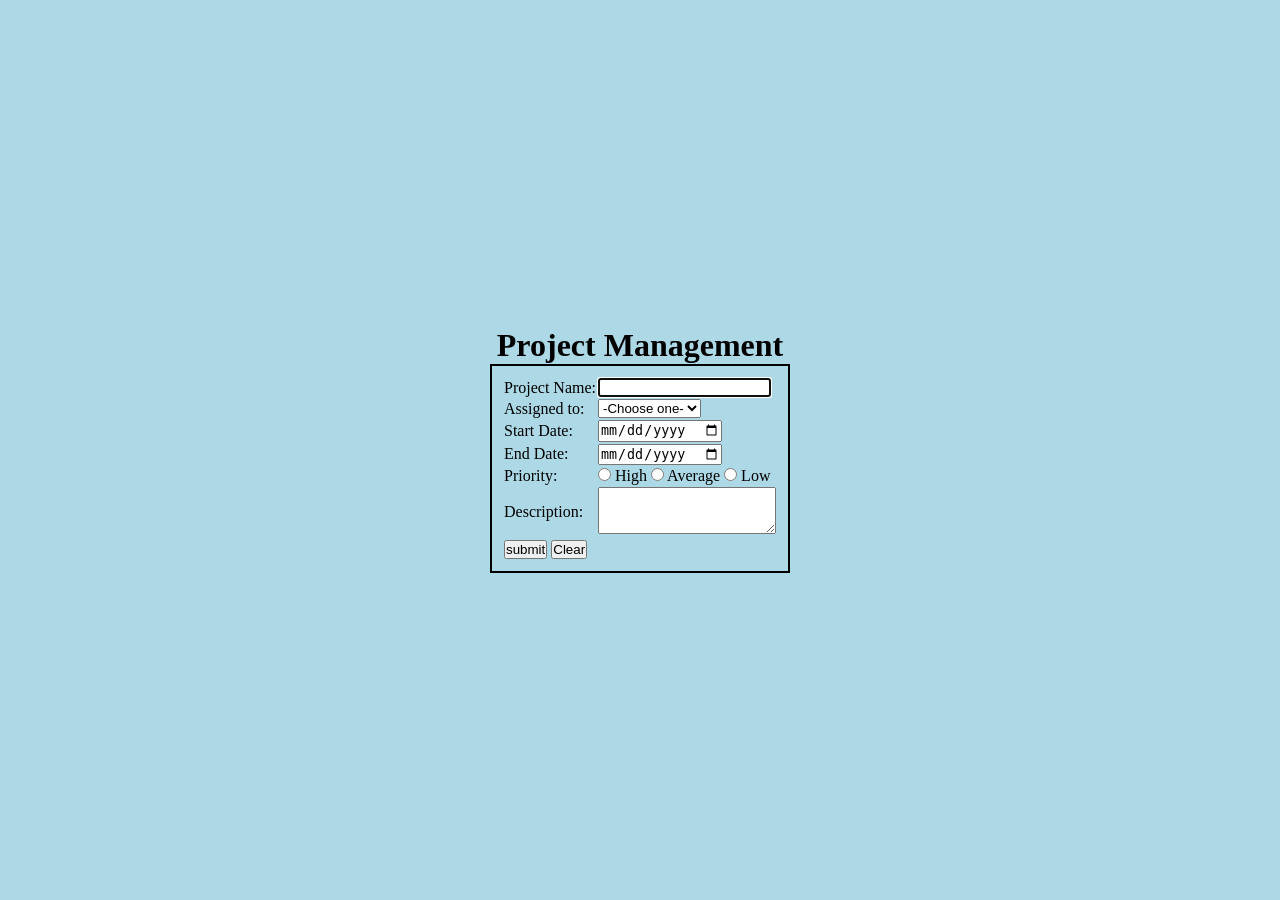
<file: Form/index.html>
<!DOCTYPE html>
<html lang="en">
<head>
    <meta charset="UTF-8">
    <meta name="viewport" content="width=device-width, initial-scale=1.0">
    <title>Document</title>
    <link rel="stylesheet" href="style.css">
</head>
<body>
    <div class="container">
        <h1>Project Management</h1>
        <form action="post">
            <table>
                <tr>
                    <td>
                        <label for="project-name">Project Name: </label>
                    </td>
                    <td>
                        <input type="text" name="ProjName" id="project-name" autofocus>
                    </td>
                </tr>
                <tr>
                    <td>
                        <label for="assignement">
                           Assigned to: 
                        </label>
                    </td>
                    <td>
                        <select name="Assignement" id="assignement">
                            <option value="choose">-Choose one-</option>
                            <option value="alpha">Mr Alpha</option>
                            <option value="beta">Mr Beta</option>
                            <option value="gama">MR Gama</option>
                        </select>
                    </td>
                </tr>
                <tr>
                    <td>
                        <label for="startDate">Start Date: </label>
                    </td>
                    <td>
                        <input type="date" name="StartDate" id="startDate">
                    </td>
                </tr>
                <tr>
                    <td>
                        <label for="endDate">End Date: </label>
                    </td>
                    <td>
                        <input type="date" name="EndDate" id="endDate">
                    </td>
                </tr>
                <tr>
                    <td>
                        <label for="priority">Priority: </label>
                    </td>
                    <td>
                        <div id="priority">
                            <input type="radio" name="Range" id="high">
                            <label for="high">High</label>
                            <input type="radio" name="Range" id="average">
                            <label for="high">Average</label>
                            <input type="radio" name="Range" id="low">
                            <label for="high">Low</label>
                        </div>
                    </td>
                </tr>
                <tr>
                    <td>
                        <label for="description">Description: </label>
                    </td>
                    <td>
                        <textarea name="Description" id="description" cols="20" rows="3"></textarea>
                    </td>
                </tr>
                <tr>
                    <td colspan="2">
                        <input type="button" name="Submit" id="submit" value="submit">
                        <input type="reset" name="Reset" id="clear" value="Clear">
                    </td>
                </tr>
            </table>
        </form>
    </div>
</body>
</html>
</file>
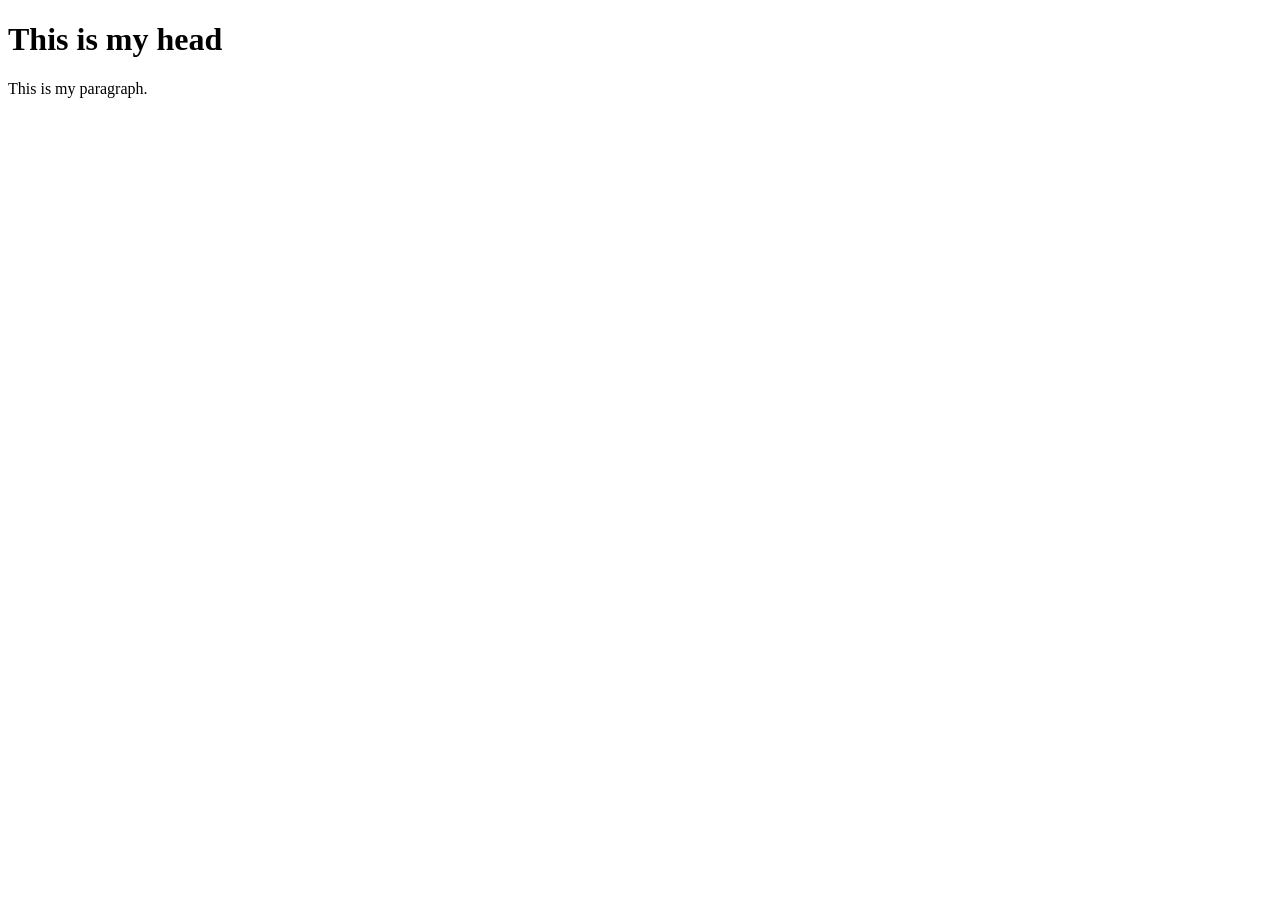
<file: lec12/index.html>
<!DOCTYPE html>
<html lang="en">
<head>
    <meta charset="UTF-8">
    <meta name="viewport" content="width=device-width, initial-scale=1.0">
    <title>Meta, Favicon, Head, etc</title>
    <link rel="shortcut icon" href="logo-img.jpeg" type="image/x-icon">
</head>
<body>
    <h1>This is my head</h1>
    <p>This is my paragraph.</p>
</body>
</html>
</file>
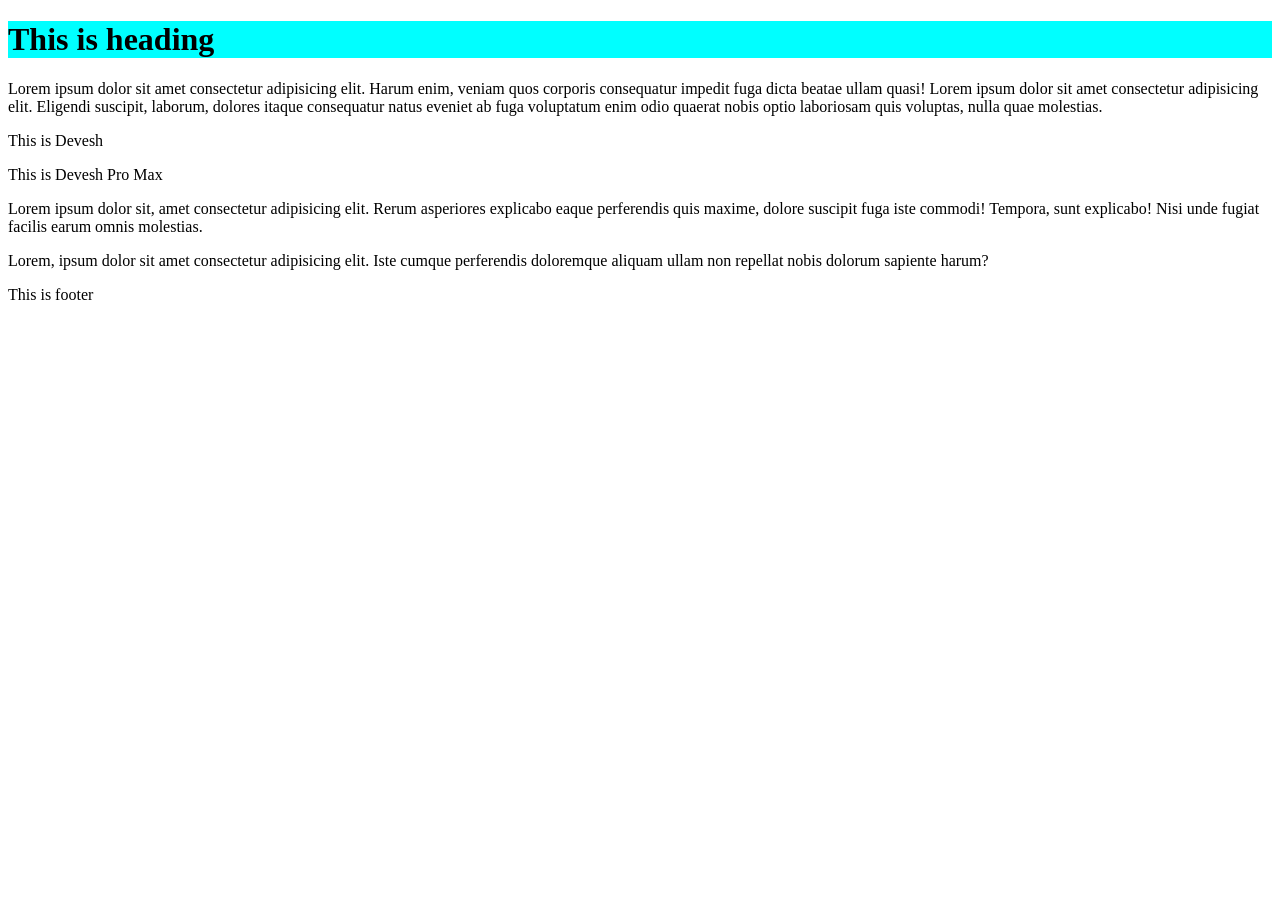
<file: lec13/index.html>
<!DOCTYPE html>
<html lang="en">

<head>
    <meta charset="UTF-8">
    <meta name="viewport" content="width=device-width, initial-scale=1.0">
    <title>Document</title>
    <link rel="stylesheet" href="style.css">
    <style>

    </style>
</head>

<body>
    <h1>This is heading </h1>
    <p>Lorem ipsum dolor sit amet consectetur adipisicing elit. Harum enim, veniam quos corporis consequatur impedit
        fuga dicta beatae ullam quasi! Lorem ipsum dolor sit amet consectetur adipisicing elit. Eligendi suscipit,
        laborum, dolores itaque consequatur natus eveniet ab fuga voluptatum enim odio quaerat nobis optio laboriosam
        quis voluptas, nulla quae molestias.
    </p>

    <p>
        This is Devesh
    </p>

    <p>
        This is Devesh Pro Max
    </p>

    <p>Lorem ipsum dolor sit, amet consectetur adipisicing elit. Rerum asperiores explicabo eaque perferendis quis
        maxime, dolore suscipit fuga iste commodi! Tempora, sunt explicabo! Nisi unde fugiat facilis earum omnis
        molestias.</p>
    <p>Lorem, ipsum dolor sit amet consectetur adipisicing elit. Iste cumque perferendis doloremque aliquam ullam non
        repellat nobis dolorum sapiente harum?</p>
    <footer>This is footer</footer>

</body>

</html>
</file>
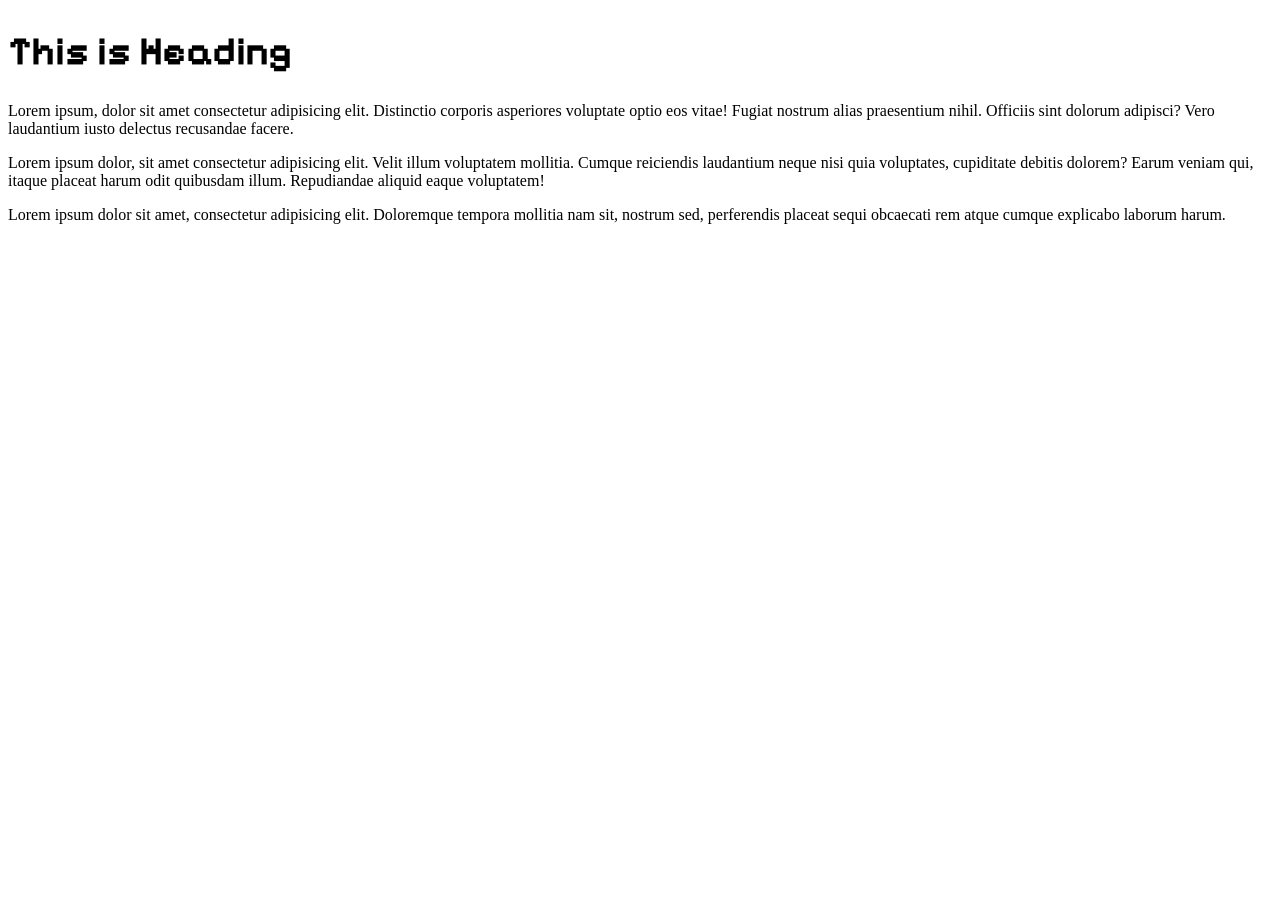
<file: lec14/index.html>
<!DOCTYPE html>
<html lang="en">

<head>
    <meta charset="UTF-8">
    <meta name="viewport" content="width=device-width, initial-scale=1.0">
    <title>Document</title>
    <link rel="preconnect" href="https://fonts.googleapis.com">
    <link rel="preconnect" href="https://fonts.gstatic.com" crossorigin>
    <link href="https://fonts.googleapis.com/css2?family=Pixelify+Sans&display=swap" rel="stylesheet">
    <style>
        h1 {
            font-family: 'Pixelify Sans', cursive;
        }

        h1 {
            font-size: 40px;
        }
    </style>
</head>

<body>
    <h1>This is Heading</h1>

    <p>Lorem ipsum, dolor sit amet consectetur adipisicing elit. Distinctio corporis asperiores voluptate optio eos
        vitae! Fugiat nostrum alias praesentium nihil. Officiis sint dolorum adipisci? Vero laudantium iusto delectus
        recusandae facere.
    </p>
    <p>Lorem ipsum dolor, sit amet consectetur adipisicing elit. Velit illum voluptatem mollitia. Cumque reiciendis
        laudantium neque nisi quia voluptates, cupiditate debitis dolorem? Earum veniam qui, itaque placeat harum odit
        quibusdam illum. Repudiandae aliquid eaque voluptatem!
    </p>
    <p>Lorem ipsum dolor sit amet, consectetur adipisicing elit. Doloremque tempora mollitia nam sit, nostrum sed,
        perferendis placeat sequi obcaecati rem atque cumque explicabo laborum harum.
    </p>
</body>

</html>
</file>
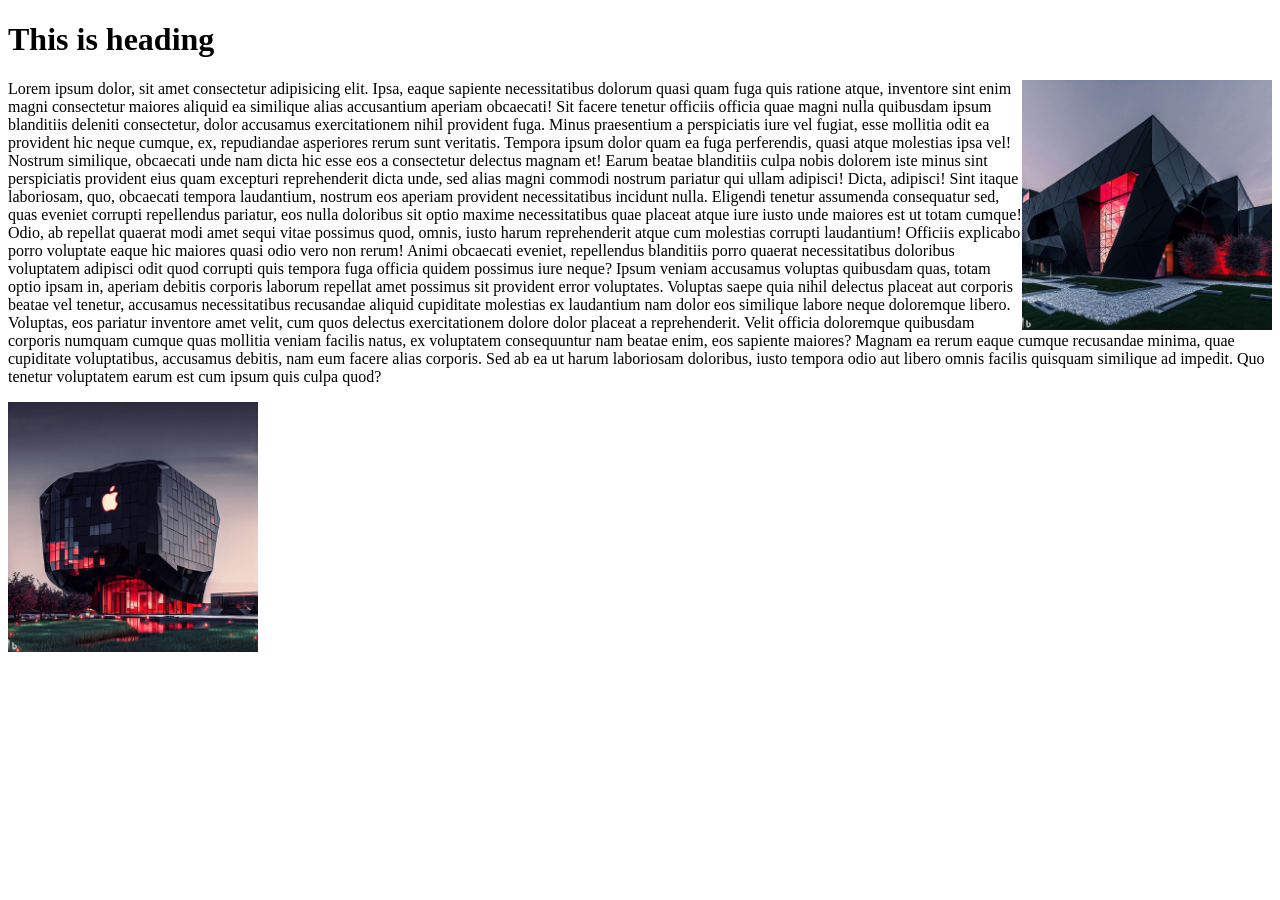
<file: lec16/index.html>
<!DOCTYPE html>
<html lang="en">

<head>
    <meta charset="UTF-8">
    <meta name="viewport" content="width=device-width, initial-scale=1.0">
    <title>Document</title>
    <style>
        #img1 {
            float: right;
        }

        img2 {
            float: left;
        }
    </style>
</head>

<body>
    <div>
        <h1>This is heading</h1>

        <img id="img1" src="img1.jpeg" alt="office1" width="250px" />
        <p>Lorem ipsum dolor, sit amet consectetur adipisicing elit. Ipsa, eaque sapiente necessitatibus dolorum quasi
            quam
            fuga quis ratione atque, inventore sint enim magni consectetur maiores aliquid ea similique alias
            accusantium
            aperiam obcaecati! Sit facere tenetur officiis officia quae magni nulla quibusdam ipsum blanditiis deleniti
            consectetur, dolor accusamus exercitationem nihil provident fuga. Minus praesentium a perspiciatis iure vel
            fugiat, esse mollitia odit ea provident hic neque cumque, ex, repudiandae asperiores rerum sunt veritatis.
            Tempora ipsum dolor quam ea fuga perferendis, quasi atque molestias ipsa vel! Nostrum similique, obcaecati
            unde
            nam dicta hic esse eos a consectetur delectus magnam et! Earum beatae blanditiis culpa nobis dolorem iste
            minus
            sint perspiciatis provident eius quam excepturi reprehenderit dicta unde, sed alias magni commodi nostrum
            pariatur qui ullam adipisci! Dicta, adipisci! Sint itaque laboriosam, quo, obcaecati tempora laudantium,
            nostrum
            eos aperiam provident necessitatibus incidunt nulla. Eligendi tenetur assumenda consequatur sed, quas
            eveniet
            corrupti repellendus pariatur, eos nulla doloribus sit optio maxime necessitatibus quae placeat atque iure
            iusto
            unde maiores est ut totam cumque! Odio, ab repellat quaerat modi amet sequi vitae possimus quod, omnis,
            iusto
            harum reprehenderit atque cum molestias corrupti laudantium! Officiis explicabo porro voluptate eaque hic
            maiores quasi odio vero non rerum! Animi obcaecati eveniet, repellendus blanditiis porro quaerat
            necessitatibus
            doloribus voluptatem adipisci odit quod corrupti quis tempora fuga officia quidem possimus iure neque? Ipsum
            veniam accusamus voluptas quibusdam quas, totam optio ipsam in, aperiam debitis corporis laborum repellat
            amet
            possimus sit provident error voluptates. Voluptas saepe quia nihil delectus placeat aut corporis beatae vel
            tenetur, accusamus necessitatibus recusandae aliquid cupiditate molestias ex laudantium nam dolor eos
            similique
            labore neque doloremque libero. Voluptas, eos pariatur inventore amet velit, cum quos delectus
            exercitationem
            dolore dolor placeat a reprehenderit. Velit officia doloremque quibusdam corporis numquam cumque quas
            mollitia
            veniam facilis natus, ex voluptatem consequuntur nam beatae enim, eos sapiente maiores? Magnam ea rerum
            eaque
            cumque recusandae minima, quae cupiditate voluptatibus, accusamus debitis, nam eum facere alias corporis.
            Sed ab
            ea ut harum laboriosam doloribus, iusto tempora odio aut libero omnis facilis quisquam similique ad impedit.
            Quo
            tenetur voluptatem earum est cum ipsum quis culpa quod?
        </p>
        <img id="img2" src="img2.jpeg" alt="office2" width="250px" />

    </div>
</body>

</html>
</file>
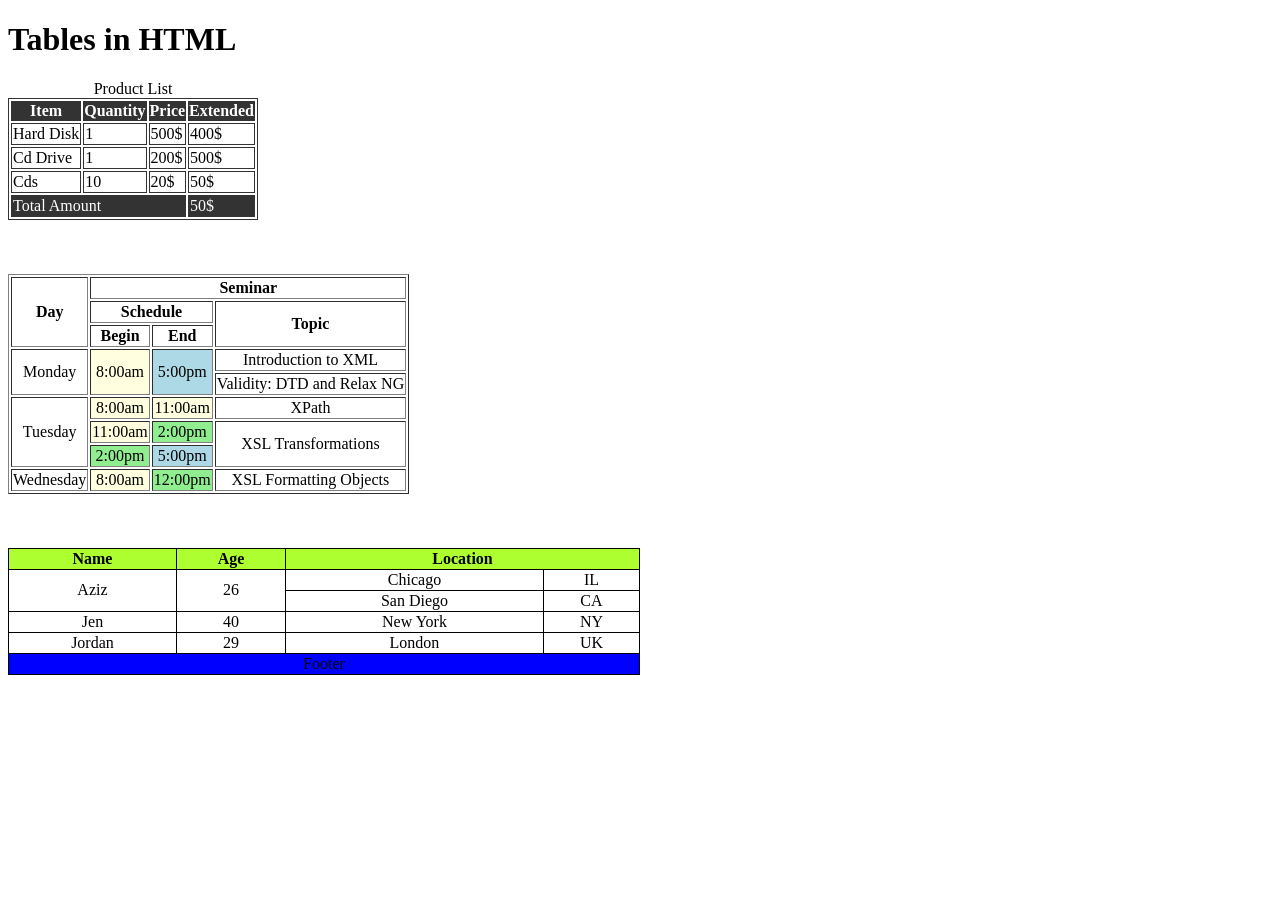
<file: lec/Tables/index.html>
<!DOCTYPE html>
<html lang="en">

<head>
    <meta charset="UTF-8">
    <meta name="viewport" content="width=device-width, initial-scale=1.0">
    <title>Document</title>
    <link rel="stylesheet" href="style.css">
</head>

<body>
    <h1>Tables in HTML</h1>
    <section class="table1">
        <table>
            <caption>Product List</caption>
            <thead>
                <tr>
                    <th>Item</th>
                    <th>Quantity</th>
                    <th>Price</th>
                    <th>Extended</th>
                </tr>
            </thead>
            <tbody>
                <tr>
                    <td>Hard Disk</td>
                    <td>1</td>
                    <td>500$</td>
                    <td>400$</td>
                </tr>
                <tr>
                    <td>Cd Drive</td>
                    <td>1</td>
                    <td>200$</td>
                    <td>500$</td>
                </tr>
                <tr>
                    <td>Cds</td>
                    <td>10</td>
                    <td>20$</td>
                    <td>50$</td>
                </tr>
            </tbody>
            <tfoot>
                <tr>
                    <td colspan="3">Total Amount</td>
                    <td>50$</td>
                </tr>
            </tfoot>
        </table>
    </section>

    <br><br><br>

    <section class="table2">
        <table border="1">
            <thead>
                <tr>
                    <th rowspan="3">Day</th>
                    <th colspan="3">Seminar</th>
                </tr>
                <tr>
                    <th colspan="2">Schedule</th>
                    <th rowspan="2">Topic</th>
                </tr>
                <tr>
                    <th>Begin</th>
                    <th>End</th>
                </tr>
            </thead>
            <tbody>
                <tr>
                    <td rowspan="2">Monday</td>
                    <td rowspan="2" class="yellow-highlight">8:00am</td>
                    <td rowspan="2" class="blue-highlight">5:00pm</td>
                    <td>Introduction to XML</td>
                </tr>
                <tr>
                    <td>Validity: DTD and Relax NG</td>
                </tr>
                <tr>
                    <td rowspan="3">Tuesday</td>
                    <td class="yellow-highlight">8:00am</td>
                    <td class="yellow-highlight">11:00am</td>
                    <td rowspan="">XPath</td>
                </tr>
                <tr>
                    <td class="yellow-highlight">11:00am</td>
                    <td class="green-highlight">2:00pm</td>
                    <td rowspan="2">XSL Transformations</td>
                </tr>
                <tr>
                    <td class="green-highlight">2:00pm</td>
                    <td class="blue-highlight">5:00pm</td>
                </tr>

                <tr>
                    <td>Wednesday</td>
                    <td class="yellow-highlight">8:00am</td>
                    <td class="green-highlight">12:00pm</td>
                    <td>XSL Formatting Objects</td>
                </tr>


            </tbody>
        </table>
    </section>

    <br><br><br>

    <section class="table3">
        <table>
            <thead class="table3-header">
                <tr>
                    <th>Name</th>
                    <th>Age</th>
                    <th colspan="2">Location</th>
                </tr>
            </thead>
            <tbody>
                <tr>
                    <td rowspan="2">Aziz</td>
                    <td rowspan="2">26</td>
                    <td>Chicago</td>
                    <td>IL</td>
                </tr>
                <tr>
                    <td>San Diego</td>
                    <td>CA</td>
                </tr>
                <tr>
                    <td>Jen</td>
                    <td>40</td>
                    <td>New York</td>
                    <td>NY</td>
                </tr>
                <tr>
                    <td>Jordan</td>
                    <td>29</td>
                    <td>London</td>
                    <td>UK</td>
                </tr>
            </tbody>
            <tfoot class="table3-footer">
                <tr>
                    <td colspan="4">Footer</td>
                </tr>
            </tfoot>
        </table>
    </section>


</body>

</html>
</file>
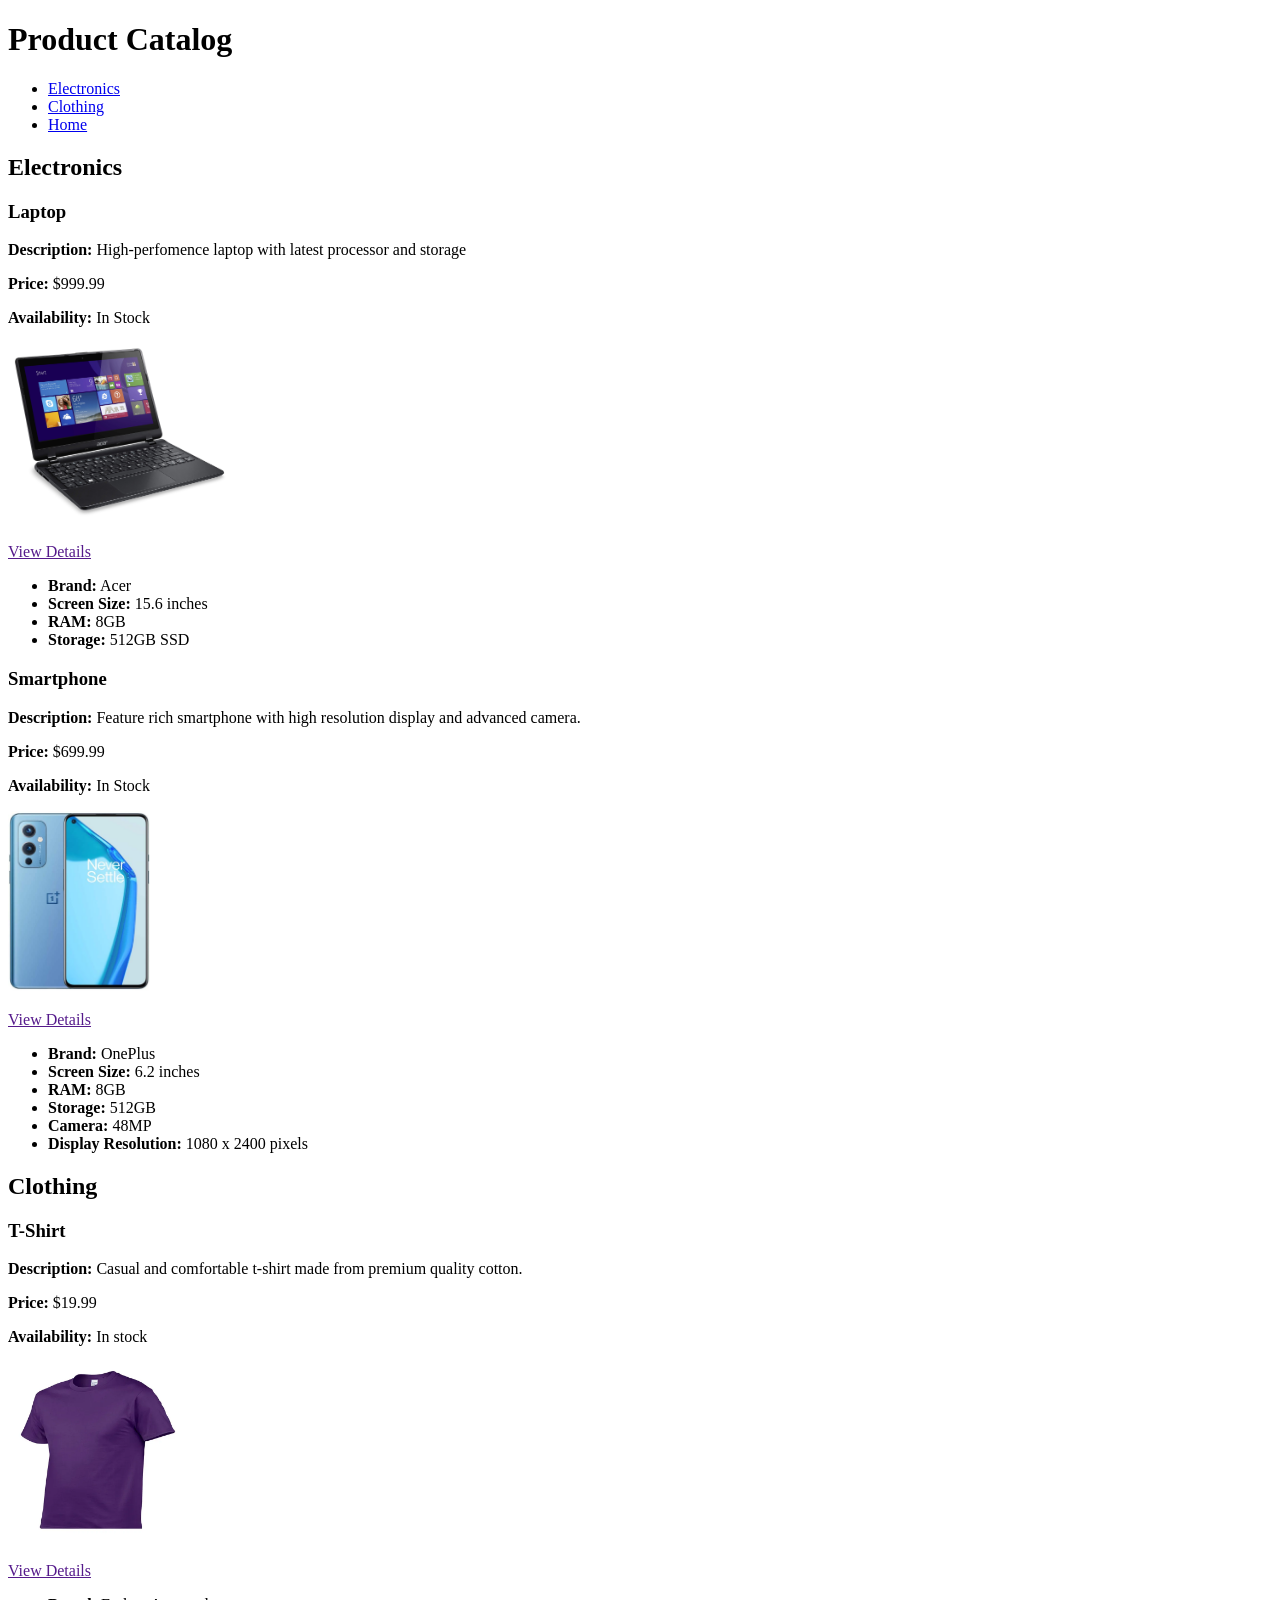
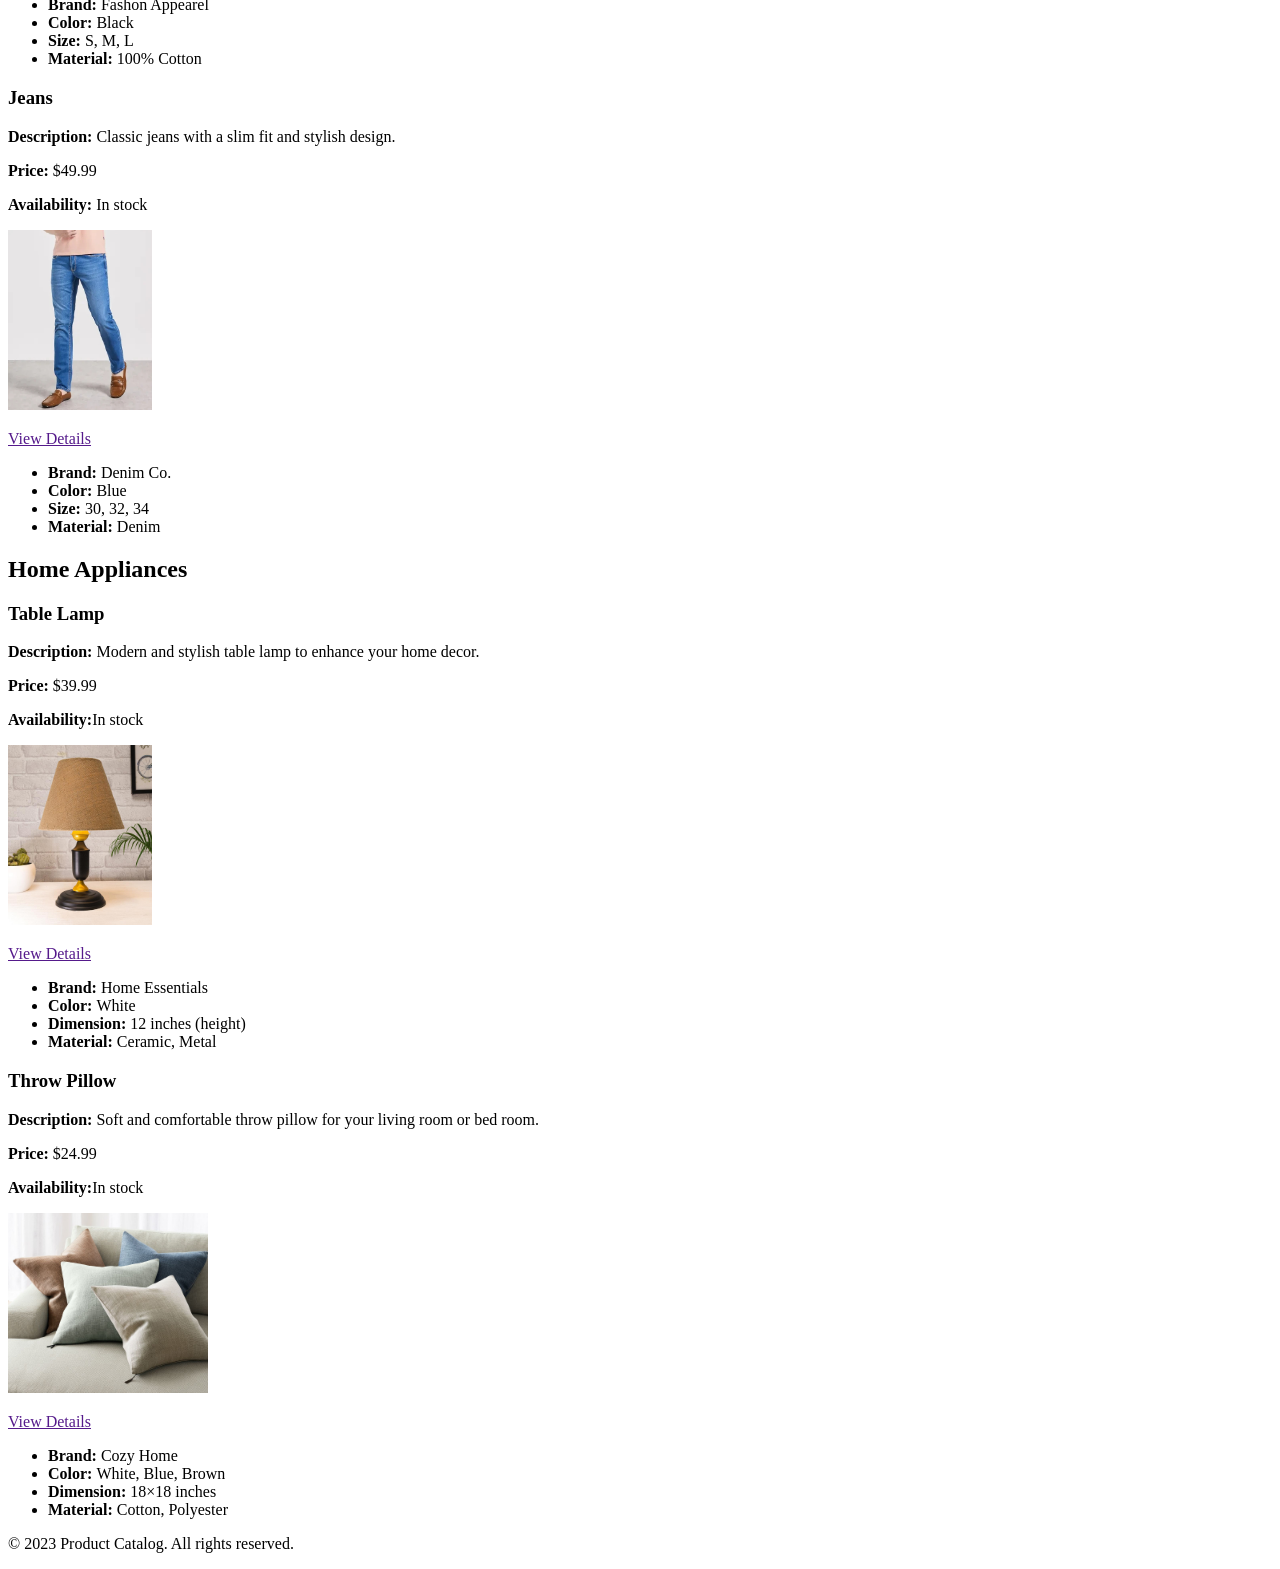
<file: lec10/Home-work-project/index.html>
<!DOCTYPE html>
<html lang="en">

<head>
    <meta charset="UTF-8">
    <meta name="viewport" content="width=device-width, initial-scale=1.0">
    <title>Product Catalog</title>
    <style>
        img {
            height: 180px;
        }
    </style>
</head>

<body>
    <div>
        <h1>Product Catalog</h1>

        <!--Shortcut Navigation-->
        <section>
            <ul>
                <li><a href="#electronics">Electronics</a></li>
                <li><a href="#clothing">Clothing</a></li>
                <li><a href="#home">Home</a></li>
            </ul>
        </section>

        <!--Main Section-->
        <section>

            <!--Electronics Section-->
            <section id="electronics">
                <h2>Electronics</h2>
                <!--Laptop Section-->
                <section>
                    <h3>Laptop</h3>
                    <p><strong>Description:</strong> High-perfomence laptop with latest processor and storage</p>
                    <p><strong>Price: </strong> $999.99</p>
                    <p><strong>Availability: </strong>In Stock</p>
                    <img src="front.jpg" alt="laptop">
                    <p><a href="">View Details</a></p>
                    <ul>
                        <li><strong>Brand:</strong> Acer</li>
                        <li><strong>Screen Size: </strong>15.6 inches</li>
                        <li><strong>RAM: </strong>8GB</li>
                        <li><strong>Storage: </strong> 512GB SSD</li>
                    </ul>
                </section>

                <!--Smartphone Section-->
                <section>
                    <h3>Smartphone</h3>
                    <p><strong>Description:</strong> Feature rich smartphone with high resolution display and advanced
                        camera.</p>
                    <p><strong>Price: </strong> $699.99</p>
                    <p><strong>Availability: </strong>In Stock</p>
                    <img src="OnePlus-9-Best-Phone-under-700.jpg" alt="smartphone">
                    <p><a href="">View Details</a></p>
                    <ul>
                        <li><strong>Brand:</strong> OnePlus</li>
                        <li><strong>Screen Size: </strong>6.2 inches</li>
                        <li><strong>RAM: </strong>8GB</li>
                        <li><strong>Storage: </strong>512GB</li>
                        <li><strong>Camera: </strong>48MP</li>
                        <li><strong>Display Resolution: </strong>1080 x 2400 pixels</li>
                    </ul>
                </section>
            </section>

            <!--Clothing Section-->
            <section id="clothing">
                <h2>Clothing</h2>

                <!--T-Shirt Section-->
                <section>
                    <h3>T-Shirt</h3>
                    <p><strong>Description: </strong>Casual and comfortable t-shirt made from premium quality cotton.
                    </p>
                    <p><strong>Price: </strong>$19.99</p>
                    <p><strong>Availability: </strong>In stock</p>
                    <img src="purple-tshirt.png" alt="shirt">
                    <p><a href="">View Details</a></p>
                    <ul>
                        <li><strong>Brand: </strong>Fashon Appearel</li>
                        <li><strong>Color: </strong>Black</li>
                        <li><strong>Size: </strong>S, M, L</li>
                        <li><strong>Material: </strong>100% Cotton</li>
                    </ul>
                </section>

                <!--Jeans Section-->
                <section>
                    <h3>Jeans</h3>
                    <p><strong>Description: </strong>Classic jeans with a slim fit and stylish design.</p>
                    <p><strong>Price: </strong>$49.99</p>
                    <p><strong>Availability:</strong> In stock</p>
                    <img src="jeans-image.jpg" alt="">
                    <p><a href="">View Details</a></p>
                    <ul>
                        <li><strong>Brand: </strong>Denim Co.</li>
                        <li><strong>Color: </strong>Blue</li>
                        <li><strong>Size: </strong>30, 32, 34</li>
                        <li><strong>Material: </strong>Denim</li>
                    </ul>
                </section>
            </section>

            <!--Home Appliances-->
            <section id="home">
                <h2>Home Appliances</h2>
                <!--Table Lamp-->
                <section>
                    <h3>Table Lamp</h3>
                    <p><strong>Description: </strong>Modern and stylish table lamp to enhance your home decor.</p>
                    <p><strong>Price: </strong>$39.99</p>
                    <p><strong>Availability:</strong>In stock</p>
                    <img src="lamp-image.jpg" alt="lamp">
                    <p><a href="">View Details</a></p>
                    <ul>
                        <li><strong>Brand: </strong>Home Essentials</li>
                        <li><strong>Color: </strong>White</li>
                        <li><strong>Dimension: </strong>12 inches (height)</li>
                        <li><strong>Material: </strong>Ceramic, Metal</li>
                    </ul>
                </section>
                <!--Throw Pillow-->
                <section>
                    <h3>Throw Pillow</h3>
                    <p><strong>Description: </strong>Soft and comfortable throw pillow for your living room or bed room.</p>
                    <p><strong>Price: </strong>$24.99</p>
                    <p><strong>Availability:</strong>In stock</p>
                    <img src="throw-pillow.jpg" alt="lamp">
                    <p><a href="">View Details</a></p>
                    <ul>
                        <li><strong>Brand: </strong>Cozy Home</li>
                        <li><strong>Color: </strong>White, Blue, Brown</li>
                        <li><strong>Dimension: </strong>18×18 inches</li>
                        <li><strong>Material: </strong>Cotton, Polyester</li>
                    </ul>
                </section>

            </section>

        </section>

        <footer>
            <p>&copy; 2023 Product Catalog. All rights reserved.</p>
        </footer>
    </div>
</body>

</html>
</file>
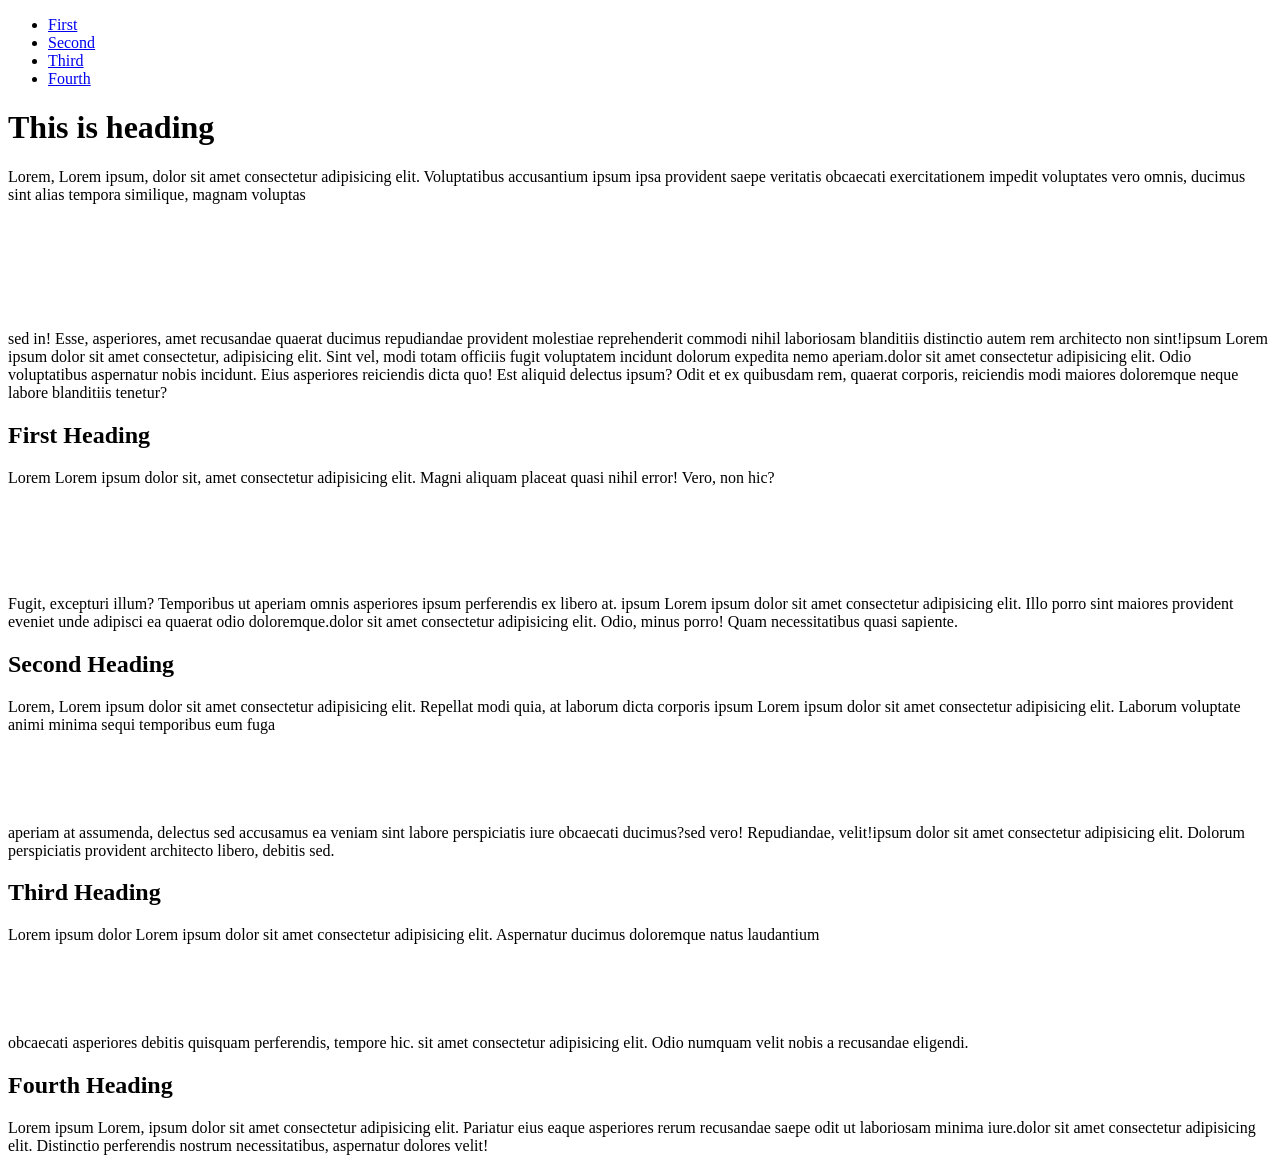
<file: anchor.html>
<!DOCTYPE html>
<html lang="en">

<head>
    <meta charset="UTF-8">
    <meta name="viewport" content="width=device-width, initial-scale=1.0">
    <title>Document</title>
</head>

<body>
    <ul>
        <li><a href="#1">First</a></li>
        <li><a href="#2">Second</a></li>
        <li><a href="#3">Third</a></li>
        <li><a href="#4">Fourth</a></li>
    </ul>
    <h1>This is heading </h1>
    <p>Lorem, Lorem ipsum, dolor sit amet consectetur adipisicing elit. Voluptatibus accusantium ipsum ipsa provident
        saepe veritatis obcaecati exercitationem impedit voluptates vero omnis, ducimus sint alias tempora similique,
        magnam voluptas <br><br><br><br><br><br><br><br>sed in! Esse, asperiores, amet recusandae quaerat ducimus repudiandae provident molestiae
        reprehenderit commodi nihil laboriosam blanditiis distinctio autem rem architecto non sint!ipsum Lorem ipsum
        dolor sit amet consectetur, adipisicing elit. Sint vel, modi totam officiis fugit voluptatem incidunt dolorum
        expedita nemo aperiam.dolor sit amet consectetur adipisicing elit. Odio voluptatibus aspernatur nobis incidunt.
        Eius asperiores reiciendis dicta quo! Est aliquid delectus ipsum? Odit et ex quibusdam rem, quaerat corporis,
        reiciendis modi maiores doloremque neque labore blanditiis tenetur?</p>
    <h2 id="1">First Heading</h2>
    <p>Lorem Lorem ipsum dolor sit, amet consectetur adipisicing elit. Magni aliquam placeat quasi nihil error! Vero,
        non hic?<br><br><br><br><br><br><br> Fugit, excepturi illum? Temporibus ut aperiam omnis asperiores ipsum perferendis ex libero at. ipsum
        Lorem ipsum dolor sit amet consectetur adipisicing elit. Illo porro sint maiores provident eveniet
        unde adipisci ea quaerat odio doloremque.dolor sit amet consectetur adipisicing elit. Odio, minus porro! Quam
        necessitatibus quasi sapiente.</p>
    <h2 id="2">Second Heading</h2>
    <p>Lorem, Lorem ipsum dolor sit amet consectetur adipisicing elit. Repellat modi quia, at laborum dicta corporis
        ipsum Lorem ipsum dolor sit amet consectetur adipisicing elit. Laborum voluptate animi minima sequi temporibus
        eum fuga <br><br><br><br><br><br>aperiam at assumenda, delectus sed accusamus ea veniam sint labore perspiciatis iure obcaecati
        ducimus?sed vero! Repudiandae, velit!ipsum dolor sit amet consectetur adipisicing elit. Dolorum perspiciatis
        provident architecto libero, debitis sed.
    </p>
    <h2 id="3">Third Heading</h2>
    <p>Lorem ipsum dolor Lorem ipsum dolor sit amet consectetur adipisicing elit. Aspernatur ducimus doloremque natus
        laudantium <br><br><br><br><br><br>obcaecati asperiores debitis quisquam perferendis, tempore hic. sit amet consectetur adipisicing
        elit. Odio numquam velit nobis a recusandae eligendi.</p>
    <h2 id="4">Fourth Heading</h2>
    <p>Lorem ipsum Lorem, ipsum dolor sit amet consectetur adipisicing elit. Pariatur eius eaque asperiores rerum
        recusandae saepe odit ut laboriosam minima iure.dolor sit amet consectetur adipisicing elit. Distinctio
        perferendis nostrum necessitatibus, aspernatur dolores velit!</p>

</body>

</html>
</file>
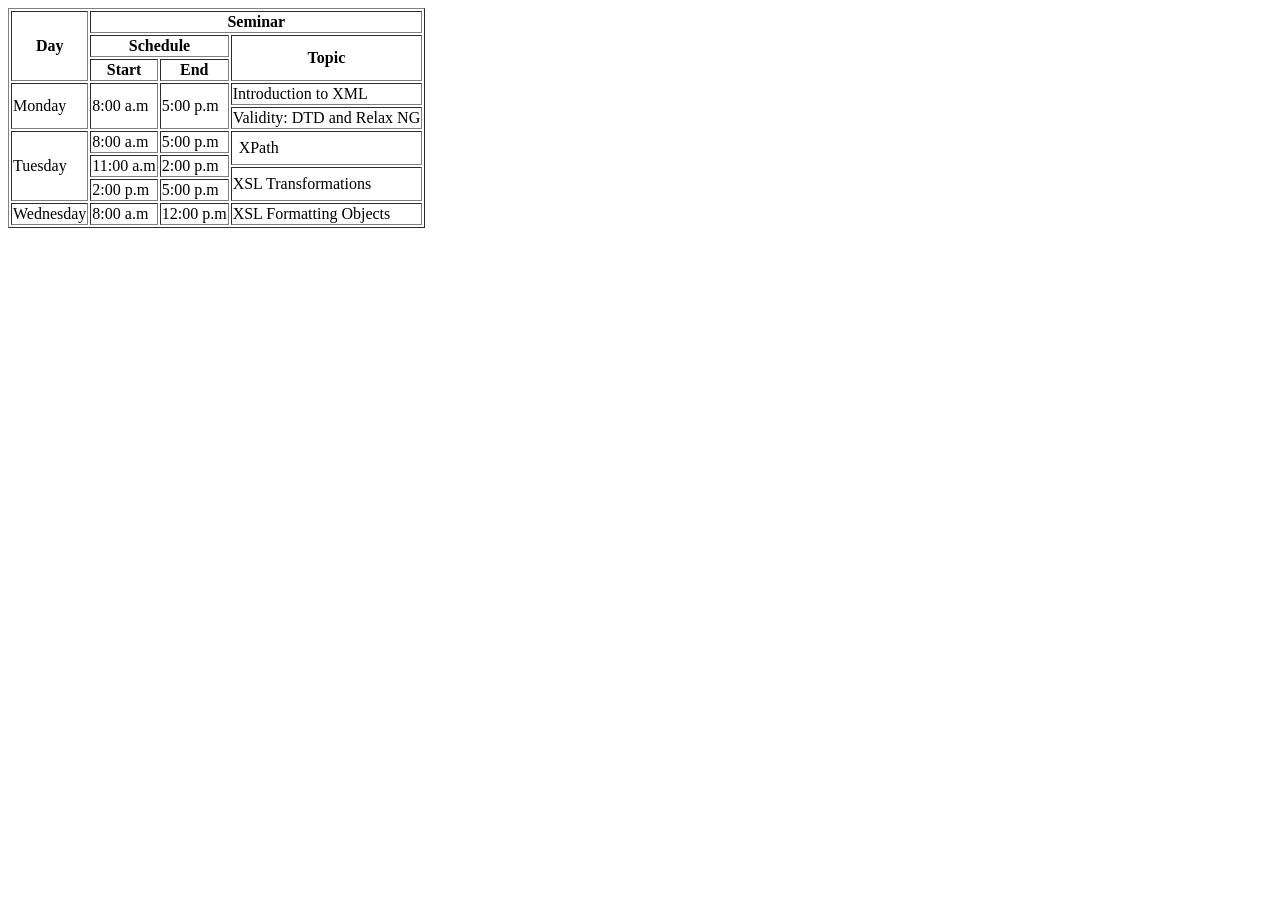
<file: ggsdkk copy.html>
<!DOCTYPE html>
<html>
<head>
    <meta charset="utf-8">
    <meta name="viewport" content="width=device-width, initial-scale=1">
    <title>Test</title>
</head>
<body>
    <table border="1px">
        <tr>
            <th rowspan="3">Day</th>
            <th colspan="3">Seminar</th>
        </tr>
        <tr>
            <th colspan="2">Schedule</th>
            <th rowspan="2">Topic</th>
        </tr>
        <tr>
            <th>Start</th>
            <th>End</th>
        </tr>
        <tr>
            <td rowspan="2">Monday</td>
            <td rowspan="2">8:00 a.m</td>
            <td rowspan="2">5:00 p.m</td>
            <td>Introduction to XML</td>
        </tr>
        <tr>
            <td>Validity: DTD and Relax NG</td>
        </tr>
        <tr>
            <td rowspan="4">Tuesday</td>
            <td>8:00 a.m</td>
            <td>5:00 p.m</td>
            <td rowspan="2" style="padding: 7px;">XPath</td>
        </tr>
        <tr>
            <td rowspan="2">11:00 a.m</td>
            <td rowspan="2">2:00 p.m</td>
        </tr>
        <tr>
            <td rowspan="2">XSL Transformations</td>
        </tr>
        <tr>
            <td>2:00 p.m</td>
            <td>5:00 p.m</td>
        </tr>
        <tr>
            <td>Wednesday</td>
            <td>8:00 a.m</td>
            <td>12:00 p.m</td>
            <td>XSL Formatting Objects</td>
        </tr>
    </table>
</body>
</html>
<!-- Hmmm -->
</file>
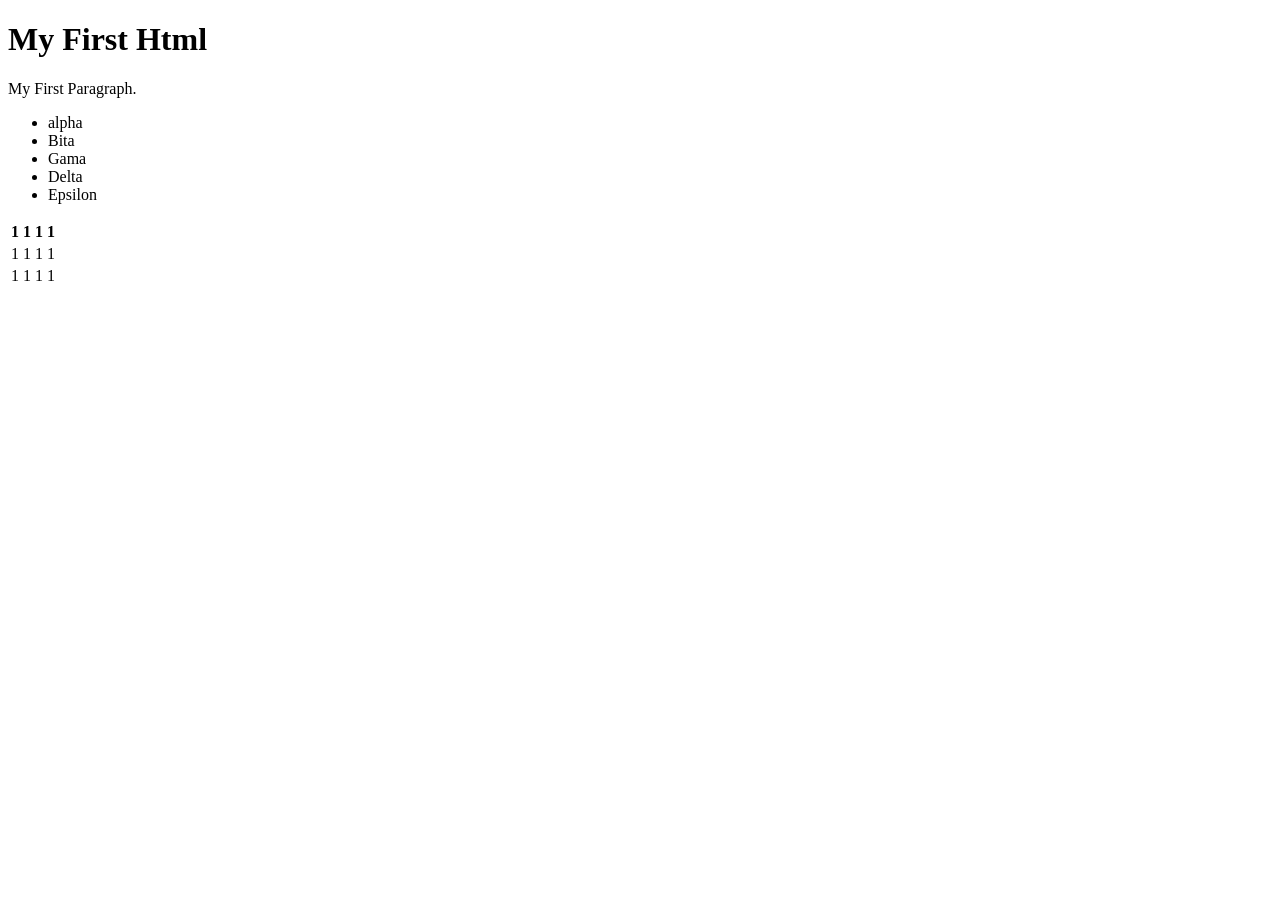
<file: hello.html>
<!DOCTYPE html>
<html lang="en">
<head>
    <meta charset="UTF-8">
    <meta name="viewport" content="width=device-width, initial-scale=1.0">
    <title>Document</title>
</head>
<body>
    <h1>My First Html</h1>
    <p>My First Paragraph.</p>
    <ul>
        <li>alpha</li>
        <li>Bita</li>
        <li>Gama</li>
        <li>Delta</li>
        <li>Epsilon</li>
    </ul>

    <table>
        <tr>
            <th>1</td>
            <th>1</td>
            <th>1</td>
            <th>1</td>
        </tr>
        <tr>
            <td>1</td>
            <td>1</td>
            <td>1</td>
            <td>1</td>
        </tr>
        <tr>
            <td>1</td>
            <td>1</td>
            <td>1</td>
            <td>1</td>
        </tr>
    </table>

</body>
</html>
</file>
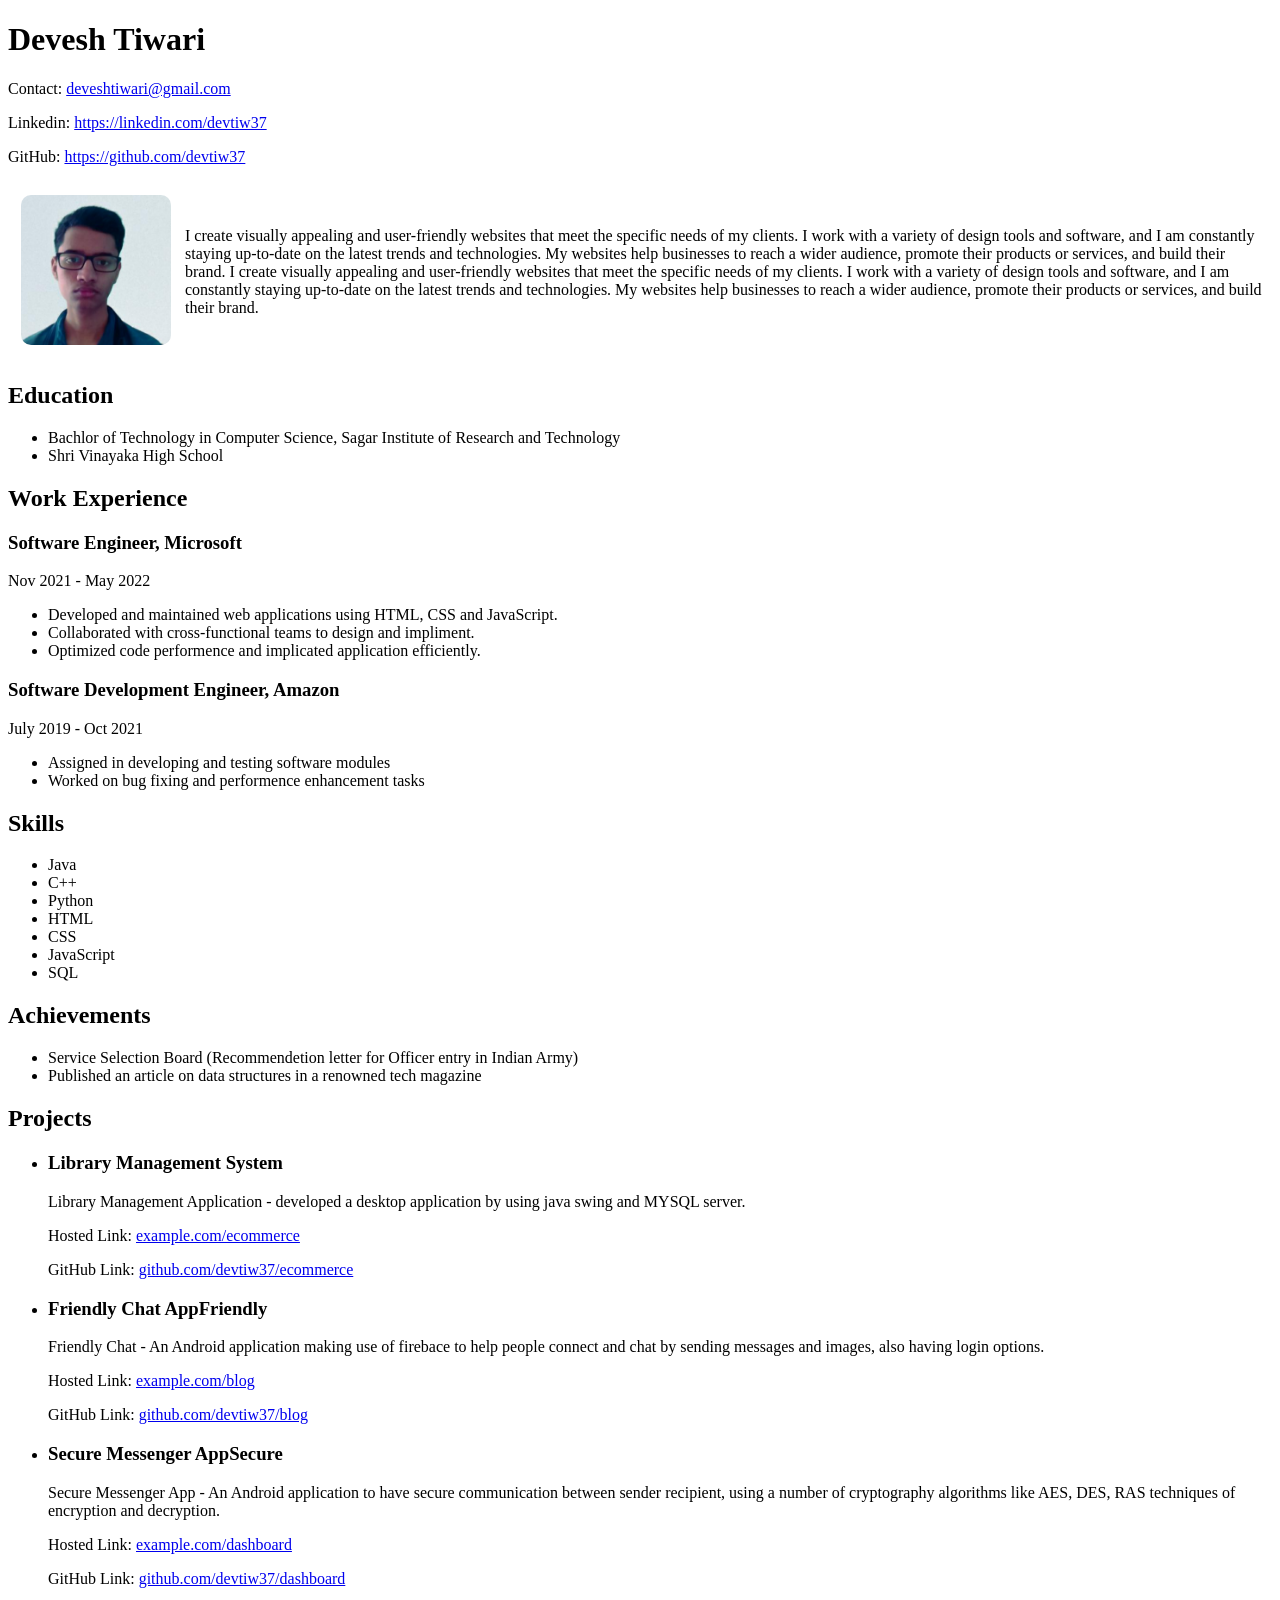
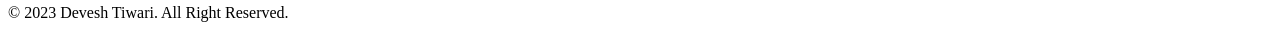
<file: lec10.html>
<!DOCTYPE html>
<html lang="en">

<head>
    <meta charset="UTF-8">
    <meta name="viewport" content="width=device-width, initial-scale=1.0">
    <title>My Portfolio</title>
</head>

<body>
    <div>
        <div>
            <h1>Devesh Tiwari</h1>
            <p>Contact: <a href="mailto:deveshtiwari@gmail.com">deveshtiwari@gmail.com</a></p>
            <p>Linkedin: <a href="https://linkedin.com/devtiw37">https://linkedin.com/devtiw37</a></p>
            <p>GitHub: <a href="https://github.com/devtiw37">https://github.com/devtiw37</a></p>
        </div>
        <table>
            <tr>
                <td><img src="Chess.comDP.png" alt="my-pic" style="width: 150px; border-radius: 10px; margin: 10px;">
                </td>
                <td>I create visually appealing and user-friendly websites that meet the specific needs of my clients.
                    I work with a variety of design tools and software, and I am constantly staying up-to-date on the
                    latest trends and technologies.
                    My websites help businesses to reach a wider audience, promote their products or services, and build
                    their brand.
                    I create visually appealing and user-friendly websites that meet the specific needs of my clients.
                    I work with a variety of design tools and software, and I am constantly staying up-to-date on the
                    latest trends and technologies.
                    My websites help businesses to reach a wider audience, promote their products or services, and build
                    their brand.
                </td>
            </tr>
        </table>
        <section>
            <h2>Education</h2>
            <ul>
                <li>Bachlor of Technology in Computer Science, Sagar Institute of Research and Technology</li>
                <li>Shri Vinayaka High School</li>
            </ul>
        </section>

        <section>
            <div>
                <h2>Work Experience</h2>
                <h3>Software Engineer, Microsoft</h3>
                <p>Nov 2021 - May 2022</p>
                <ul>
                    <li>Developed and maintained web applications using HTML, CSS and JavaScript.</li>
                    <li>Collaborated with cross-functional teams to design and impliment.</li>
                    <li>Optimized code performence and implicated application efficiently.</li>
                </ul>
            </div>

            <div>
                <h3>Software  Development Engineer, Amazon</h3>
                <p>July 2019 - Oct 2021</p>
                <ul>
                    <li>Assigned in developing and testing software modules</li>
                    <li>Worked on bug fixing and performence enhancement tasks</li>
                </ul>
            </div>
        </section>

        <section>
            <div>
                <h2>Skills</h2>
                <ul>
                    <li>Java</li>
                    <li>C++</li>
                    <li>Python</li>
                    <li>HTML</li>
                    <li>CSS</li>
                    <li>JavaScript</li>
                    <li>SQL</li>
                </ul>
            </div>
        </section>

        <section>
            <h2>Achievements</h2>
            <ul>
                <li>Service Selection Board (Recommendetion letter for Officer entry in Indian Army)</li>
                <li>Published an article on data structures in a renowned tech magazine</li>
            </ul>
        </section>

        <section>
            <h2>Projects</h2>
            <ul>
                <li>
                    <h3>Library Management System</h3>
                    <p>Library Management Application - developed a desktop application by using java swing and MYSQL server.</p>
                    <p>Hosted Link: <a href="https://example.com/ecommerce">example.com/ecommerce</a></p>
                    <p>GitHub Link: <a href="https://github.com/devtiw37/ecommerce">github.com/devtiw37/ecommerce</a></p>
                </li>

                <li>
                    <h3>Friendly Chat AppFriendly</h3>
                    <p>Friendly Chat - An Android application making use of firebace to help people connect and chat by sending messages and images, also having login options.</p>

                    <p>Hosted Link: <a href="https://example.com/blog">example.com/blog</a></p>
                    <p>GitHub Link: <a href="https://github.com/devtiw37/blog">github.com/devtiw37/blog</a></p>
                </li>

                <li>
                    <h3>Secure Messenger AppSecure</h3>
                    <p>Secure Messenger App - An Android application to have secure communication between sender recipient, using a number of cryptography algorithms like AES, DES, RAS techniques of encryption and decryption.</p>
                    <p>Hosted Link: <a href="https://example.com/dashboard">example.com/dashboard</a></p>
                    <p>GitHub Link: <a href="https://github.com/devtiw37/dashboard">github.com/devtiw37/dashboard</a></p>
                </li>
            </ul>
        </section>

        <footer>
            <p>&copy; 2023 Devesh Tiwari. All Right Reserved.</p>
        </footer>
    </div>
</body>

</html>
</file>
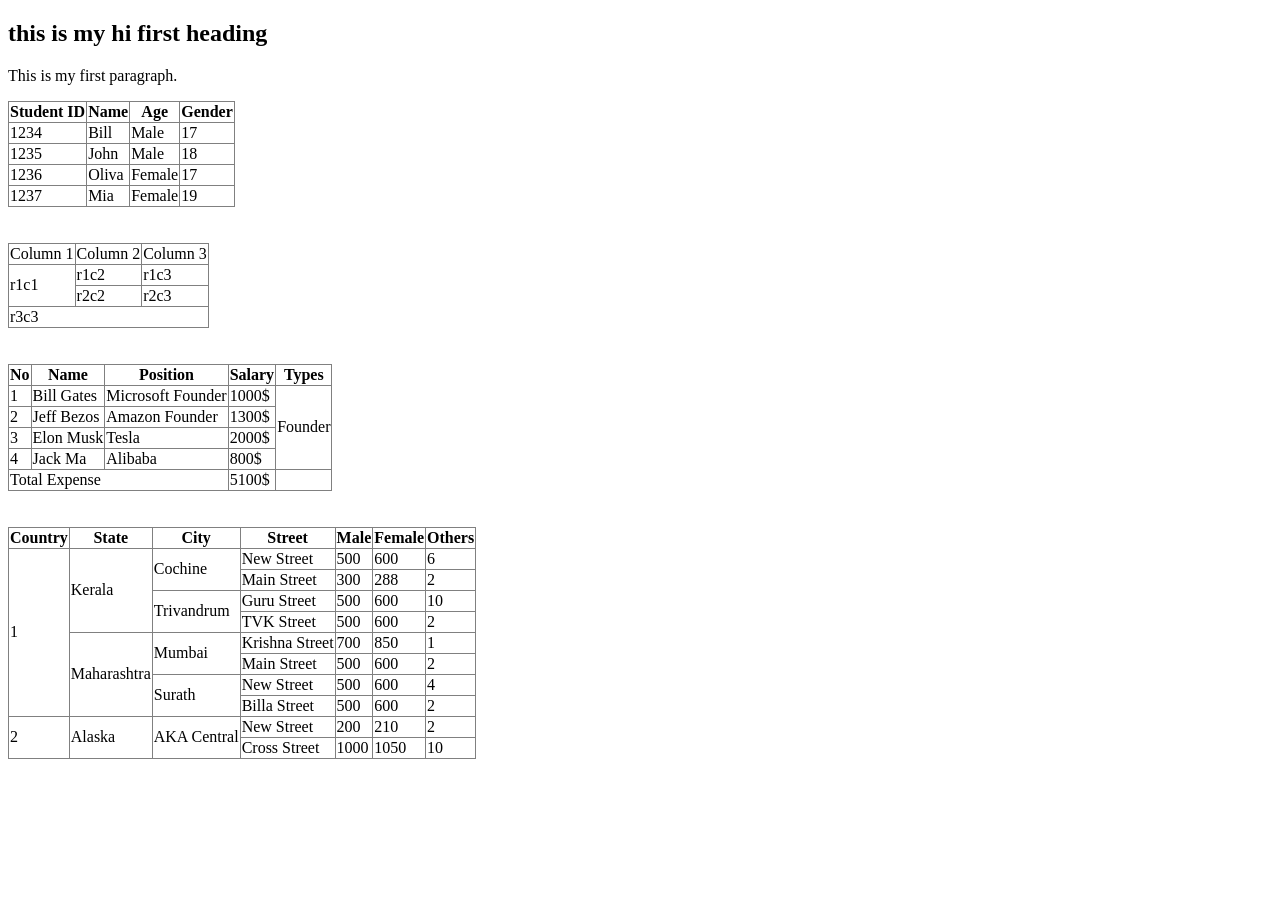
<file: lec7.html>
<!DOCTYPE html>
<html lang="en">

<head>
    <meta charset="UTF-8">
    <meta name="viewport" content="width=device-width, initial-scale=1.0">
    <title>Document</title>
    <!-- <style>
        table{
            border-collapse: collapse;
        }
    </style> -->
</head>

<body>
    <section>
    <h1>this is my hi first heading</h1>
    <p>
        This is my first paragraph. <br>
        <!-- <table>
            <th>
                <td>Student ID</td>
                <td>Student Name</td>
                <td>Gender</td>
                <td>Age</td>
            </th>
            <tr>
                <td>1234</td>
                <td>Bill</td>
                <td>Male</td>
                <td>17</td>
            </tr>
            <tr>
                <td>1235</td>
                <td>John</td>
                <td>Male</td>
                <td>18</td>
            </tr>
            <tr>
                <td>1236</td>
                <td>Oliva</td>
                <td>Female</td>
                <td>Seventeen</td>
            </tr>
            <tr>
                <td>1237</td>
                <td>Mia</td>
                <td>Female</td>
                <td>19</td>
            </tr>
        </table> -->
    <table border="1px" style="border-collapse: collapse;">
        <thead>
            <th>Student ID</th>
            <th>Name</th>
            <th>Age</th>
            <th>Gender</th>
        </thead>
        <tbody>
            <tr>
                <td>1234</td>
                <td>Bill</td>
                <td>Male</td>
                <td>17</td>
            </tr>
            <tr>
                <td>1235</td>
                <td>John</td>
                <td>Male</td>
                <td>18</td>
            </tr>
            <tr>
                <td>1236</td>
                <td>Oliva</td>
                <td>Female</td>
                <td>17</td>
            </tr>
            <tr>
                <td>1237</td>
                <td>Mia</td>
                <td>Female</td>
                <td>19</td>
            </tr>
        </tbody>
    </table>
    <br><br>
    <table border="1px" style="border-collapse: collapse;">
        <tr>
            <td>Column 1</td>
            <td>Column 2</td>
            <td>Column 3</td>
        </tr>
        <tr>
            <td rowspan="2">r1c1</td>
            <td>r1c2</td>
            <td>r1c3</td>
        </tr>
        <tr>
            <td>r2c2</td>
            <td>r2c3</td>
        </tr>
        <tr>
            <td colspan="3">r3c3</td>
        </tr>
    </table>

    <br><br>

    <table border="1" style="border-collapse: collapse;">
        <thead>
            <th>No</th>
            <th>Name</th>
            <th>Position</th>
            <th>Salary</th>
            <th>Types</th>
        </thead>
        <tbody>
            <tr>
                <td>1</td>
                <td>Bill Gates</td>
                <td>Microsoft Founder</td>
                <td>1000$</td>
                <td rowspan="4">Founder</td>
            </tr>
            <tr>
                <td>2</td>
                <td>Jeff Bezos</td>
                <td>Amazon Founder</td>
                <td>1300$</td>
            </tr>
            <tr>
                <td>3</td>
                <td>Elon Musk</td>
                <td>Tesla</td>
                <td>2000$</td>
            </tr>
            <tr>
                <td>4</td>
                <td>Jack Ma</td>
                <td>Alibaba</td>
                <td>800$</td>
            </tr>
        </tbody>
        <tfoot>
            <td colspan="3">Total Expense</td>
            <td>5100$</td>
        </tfoot>
    </table>
    <br><br>

    <table border="1" style="border-collapse: collapse;">
        <thead>
            <th>Country</th>
            <th>State</th>
            <th>City</th>
            <th>Street</th>
            <th>Male</th>
            <th>Female</th>
            <th>Others</th>
        </thead>
        <tbody>
            <tr>
                <td rowspan="8">1</td>
                <td rowspan="4">Kerala</td>
                <td rowspan="2">Cochine</td>
                <td>New Street</td>
                <td>500</td>
                <td>600</td>
                <td>6</td>
            </tr>
            <tr>
                <td>Main Street</td>
                <td>300</td>
                <td>288</td>
                <td>2</td>
            </tr>
            <tr>
                <td rowspan="2">Trivandrum</td>
                <td>Guru Street</td>
                <td>500</td>
                <td>600</td>
                <td>10</td>
            </tr>
            <tr>
                <td>TVK Street</td>
                <td>500</td>
                <td>600</td>
                <td>2</td>
            </tr>
            <tr>
                <td rowspan="4">Maharashtra</td>
                <td rowspan="2">Mumbai</td>
                <td>Krishna Street</td>
                <td>700</td>
                <td>850</td>
                <td>1</td>
            </tr>
            <tr>
                <td>Main Street</td>
                <td>500</td>
                <td>600</td>
                <td>2</td>
            </tr>
            <tr>
                <td rowspan="2">Surath</td>
                <td>New Street</td>
                <td>500</td>
                <td>600</td>
                <td>4</td>
            </tr>
            <tr>
                <td>Billa Street</td>
                <td>500</td>
                <td>600</td>
                <td>2</td>
            </tr>
            <tr>
                <td rowspan="2">2</td>
                <td rowspan="2">Alaska</td>
                <td rowspan="2">AKA Central</td>
                <td>New Street</td>
                <td>200</td>
                <td>210</td>
                <td>2</td>
            </tr>
            <tr>
                <td>Cross Street</td>
                <td>1000</td>
                <td>1050</td>
                <td>10</td>
            </tr>
        </tbody>
    </table>
    </p>

    </section>
    <br><br>

    <table>
        <thead>
            <tr>
                
            </tr>
        </thead>
    </table>

</body>

</html>
</file>
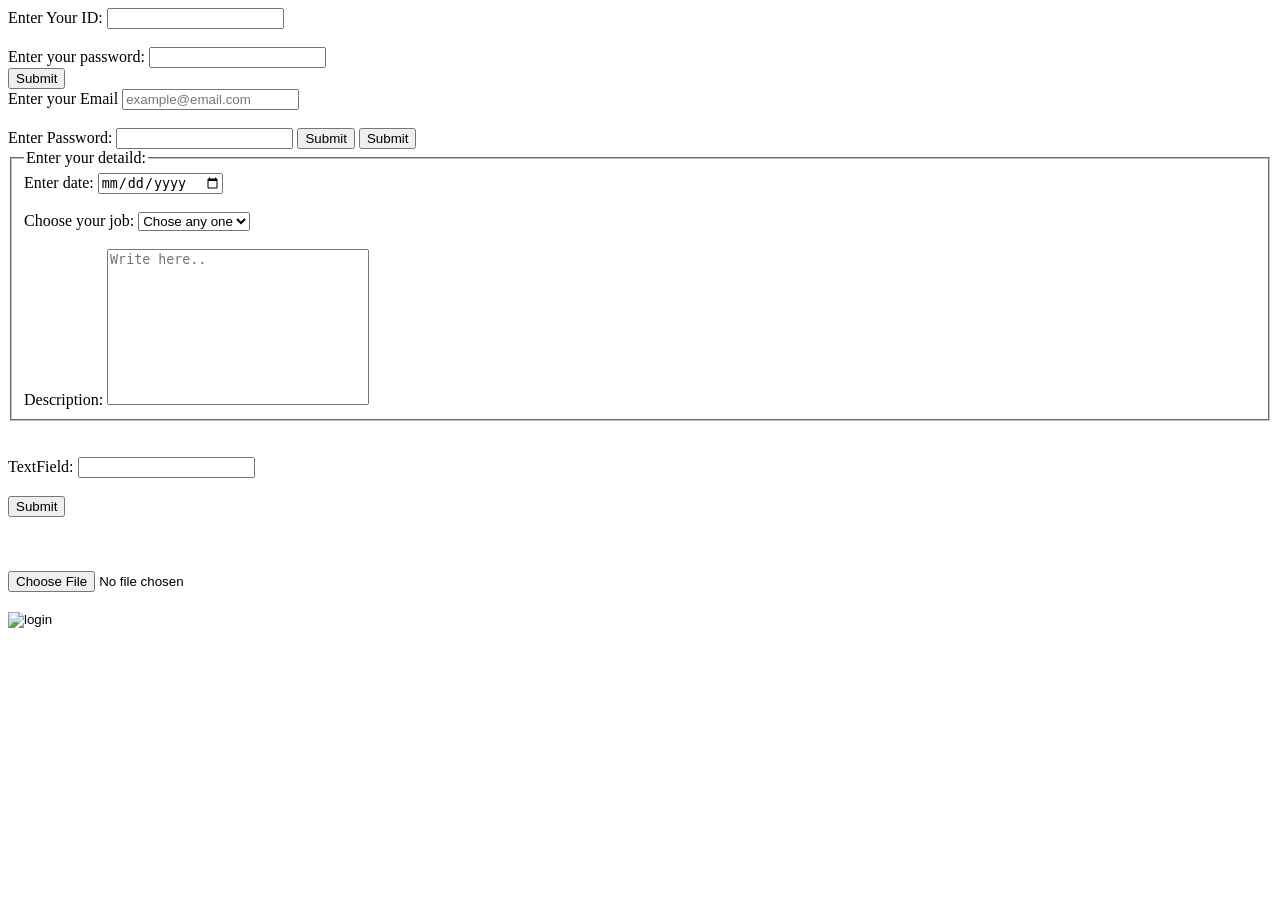
<file: lec8.html>
<!DOCTYPE html>
<html lang="en">

<head>
    <meta charset="UTF-8">
    <meta name="viewport" content="width=device-width, initial-scale=1.0">
    <title>Document</title>
</head>

<body>
    <section>
        <form>
            <label>Enter Your ID: <input type="text"></label><br><br>
            <label>Enter your password: <input type="password"></label><br>
            <label><Button>Submit</Button></label>
        </form>
        <form>
            <label for="email">Enter your Email</label>
            <input type="text" name="Email" id="email" placeholder="example@email.com"><br><br>
            <label for="password">Enter Password: </label>
            <input type="password" name="Password" id="password">
            <button>Submit</button>
            <input type="button" value="Submit">
        </form>

        <fieldset>
            <legend>Enter your detaild:</legend>
            <label for="date">Enter date:</label>
            <input type="date" name="Date" id="date"><br><br>
            <label for="selector1">Choose your job:</label>
            <select name="Jobs" id="selector1">
                <option value="Chose any one">Chose any one</option>
                <option value="Front End Dev">Front End </option>
                <option value="Back End Dev">Back End </option>
                <option value="Fullstack Dev">Fullstack </option>
            </select>
            <br><br>
            <label for="description">Description: </label>
            <textarea style="resize: none;" name="Description" id="description" cols="30" rows="10"
                placeholder="Write here.."></textarea>
        </fieldset>

        <br><br>

    <form>
        <label for="textField1">TextField: </label>
        <input type="text" name="textField1" id="textField1">
        <br><br>
        <input type="button" name="Submit1" id="button1" value="Submit">
        <br><br>
    </form>


    <br><br>

    <input type="file" name="file1" id="file1" value="Choose File">

    <br><br>

    <input type="image" src="https://png.pngtree.com/png-clipart/20220913/ourmid/pngtree-login-button-png-image_6163957.png" height="30px" alt="login">
   </section>




</body>

</html>
</file>
<file: Form/style.css>
*{
    margin: 0;
    padding: 0;
}

.container{
    background-color: lightblue;
    align-content: center;
    height: 100vh;
    display: flex;
    flex-direction: column;
    align-items: center;
    justify-content: center;
}

form{
    border: 2px solid black;
    padding: 10px;
}
</file>
<file: lec13/style.css>
h1 {
    background-color: bisque;
    background-color: aqua;
}
</file>
<file: lec/Tables/style.css>
.table1 table,
.table1 td {
    border: 1px solid #333;
}

.table1 thead,
.table1 tfoot {
    background-color: #333;
    color: #fff;
}

.yellow-highlight {
    background-color: lightyellow;
}

.blue-highlight {
    background-color: lightblue;
}

.green-highlight {
    background-color: lightgreen;
}

.table2{
    text-align: center;
}

.table3 table, .table3 td, .table3 th{
    text-align: center;
    border: 1px solid black;
    border-collapse: collapse;
}

.table3 table {
    width: 50%;
}

.table3-footer{
    background-color: blue;
}
.table3-header{
    background-color: greenyellow;
}
</file>
